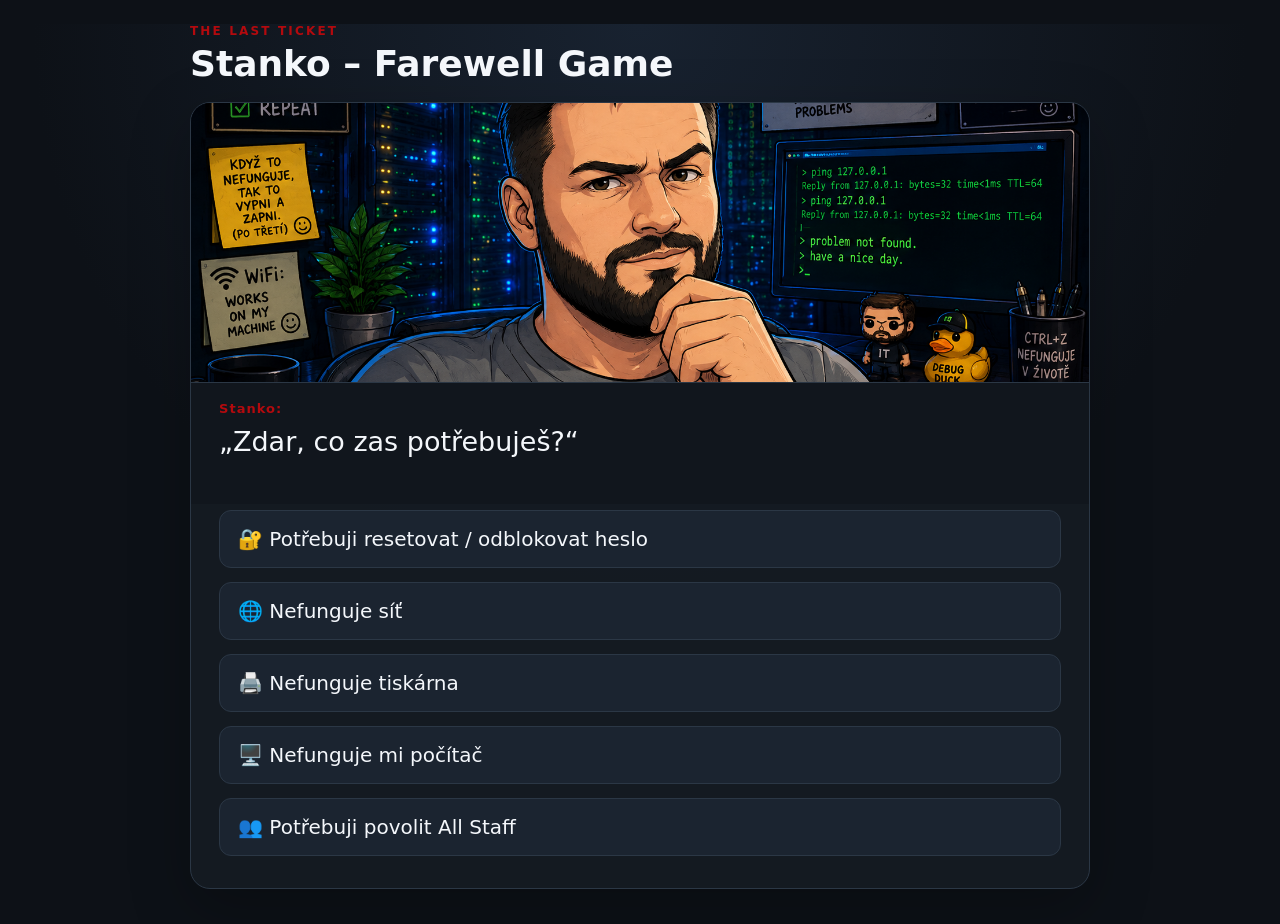
<file: index.html>
<!DOCTYPE html>
<html lang="cs">
<head>
  <meta charset="UTF-8" />
  <meta name="viewport" content="width=device-width, initial-scale=1.0" />
  <title>Stanko – Farewell Game</title>
  <link rel="stylesheet" href="style.css" />
</head>
<body>
  <main class="game-shell">
    <header class="topbar">
      <div>
        <div class="eyebrow">THE LAST TICKET</div>
        <h1>Stanko – Farewell Game</h1>
      </div>
      <button id="homeButton" class="ghost-button home-nav" type="button">Hlavní nabídka</button>
    </header>

    <section class="scene" aria-live="polite">
      <div class="character-placeholder" aria-label="Stanko">
        <img id="characterImage" src="assets/stanko-office.png" alt="Stanko" />
      </div>

      <div class="dialog-card">
        <div class="speaker">Stanko</div>
        <div id="dialogText" class="dialog-text"></div>
      </div>

      <div id="content" class="content"></div>
    </section>
  </main>

  <script src="game.js"></script>
</body>
</html>
</file>
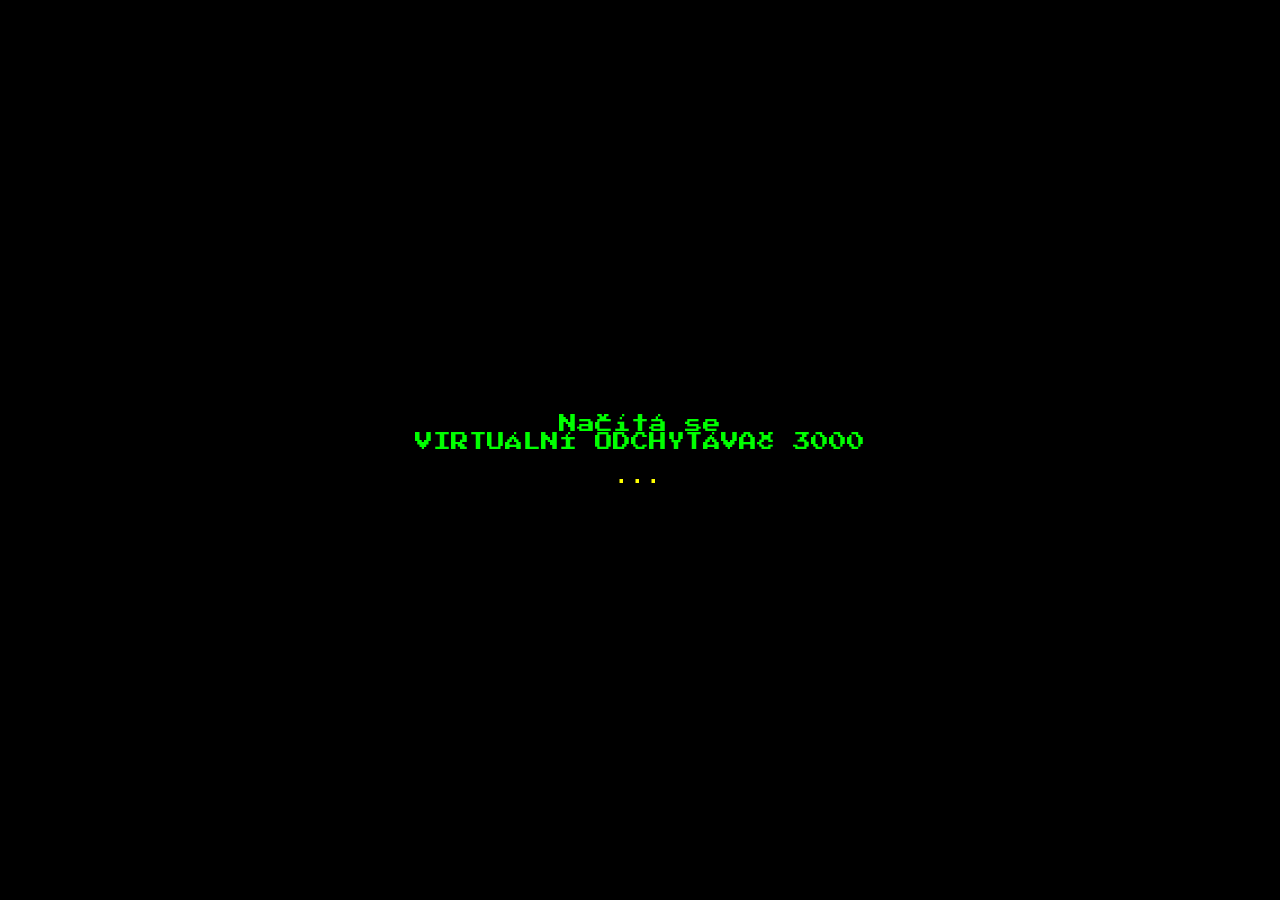
<file: bird-game/index.html>
<!DOCTYPE html>
<html lang="cs">
<head>
  <meta charset="UTF-8">
  <title>VIRTUÁLNÍ ODCHYTÁVAČ 3000</title>

  <!--  Font Press Start 2P -->
  <link href="https://fonts.googleapis.com/css2?family=Press+Start+2P&display=swap" rel="stylesheet">

  <style>
    body {
      margin: 0;
      background: black;
      overflow: hidden;
      display: flex;
      justify-content: center;
      align-items: center;
      height: 100vh;
      font-family: 'Press Start 2P', cursive;
      color: white;
    }

    /*  Načítací obrazovka */
    #loadingScreen {
      position: fixed;
      top: 0;
      left: 0;
      width: 100%;
      height: 100%;
      background: black;
      color: #0f0;
      display: flex;
      flex-direction: column;
      justify-content: center;
      align-items: center;
      font-size: 18px;
      text-align: center;
      z-index: 1000;
      animation: flicker 0.15s infinite alternate;
    }

    @keyframes flicker {
      0% { opacity: 1; }
      100% { opacity: 0.8; }
    }

    #loadingDots {
      margin-top: 20px;
      color: #ff0;
      font-size: 14px;
      letter-spacing: 2px;
      animation: blinkDots 1s infinite;
    }

    @keyframes blinkDots {
      0%, 100% { opacity: 0; }
      50% { opacity: 1; }
    }

    canvas {
      border: 4px solid #fff;
      display: none;
      background: url("background.png") no-repeat left center;
      background-size: cover;
    }

    #score {
      position: absolute;
      top: 10px;
      left: 10px;
      font-size: 20px;
    }

    #sendButton {
      position: absolute;
      top: 50%;
      left: 50%;
      transform: translate(-50%, -50%);
      padding: 20px 40px;
      font-size: 18px;
      background: #ff0;
      border: 3px solid #000;
      cursor: pointer;
      display: none;
      font-family: 'Press Start 2P', cursive;
      text-transform: uppercase;
      letter-spacing: 1px;
      box-shadow: 0 0 10px #ff0;
      transition: all 0.15s ease;
    }

    #sendButton:hover {
      transform: translate(-50%, -50%) scale(1.1);
      box-shadow: 0 0 20px #fff;
    }




    /*  Efekt fade-out při přechodu */
    .fade-out {
      animation: fadeOut 1s forwards;
    }

    @keyframes fadeOut {
      100% { opacity: 0; visibility: hidden; }
    }
  </style>
</head>
<body>
  <!--  Načítací obrazovka -->
  <div id="loadingScreen">
    <div>Načítá se<br>VIRTUÁLNÍ ODCHYTÁVAČ 3000</div>
    <div id="loadingDots">...</div>
  </div>

  <canvas id="gameCanvas" width="900" height="600"></canvas>
  <div id="score">Zachráněno: 0</div>
  <button id="sendButton">ÚSPĚŠNĚ DOKONČENO – VRÁTIT SE</button>

  <!-- Zvuky -->
  <audio id="hitSound" src="https://actions.google.com/sounds/v1/impacts/crash.ogg"></audio>
  <audio id="catchSound" src="https://actions.google.com/sounds/v1/cartoon/cartoon_boing.ogg"></audio>
  <audio id="flySound" src="https://actions.google.com/sounds/v1/ambiences/birds_chirping.ogg"></audio>
  <audio id="bootSound" src="https://actions.google.com/sounds/v1/cartoon/wood_plank_flicks.ogg"></audio>

  <script>
    const canvas = document.getElementById("gameCanvas");
    const ctx = canvas.getContext("2d");
    const scoreElement = document.getElementById("score");
    const sendButton = document.getElementById("sendButton");
    const hitSound = document.getElementById("hitSound");
    const catchSound = document.getElementById("catchSound");
    const flySound = document.getElementById("flySound");
    const bootSound = document.getElementById("bootSound");
    const loadingScreen = document.getElementById("loadingScreen");

    const handImg = new Image();
    handImg.src = "hand.png";
    const birdFlyImg = new Image();
    birdFlyImg.src = "bird_fly.png";
    const birdStunnedImg = new Image();
    birdStunnedImg.src = "bird_stunned.png";

    let birds = [];
    let hand = { x: canvas.width / 2 - 40, y: canvas.height - 80, width: 80, height: 80 };
    let score = 0;
    let gameOver = false;

    // Spuštění hry po "načítání"
    window.addEventListener("load", () => {
      bootSound.play();
      setTimeout(() => {
        loadingScreen.classList.add("fade-out");
        setTimeout(() => {
          loadingScreen.style.display = "none";
          canvas.style.display = "block";
          startGame();
        }, 1000);
      }, 3000);
    });

    function startGame() {
      setInterval(spawnBird, 2000);
      gameLoop();
    }

    function spawnBird() {
      if (gameOver) return;
      const fromLeft = Math.random() < 0.5;
      const y = Math.random() * (canvas.height - 200) + 50;
      const speed = 2 + Math.random() * 2;
      birds.push({
        x: fromLeft ? 0 : canvas.width,
        y,
        size: 40,
        speedX: fromLeft ? speed : -speed,
        state: "flying"
      });
    }

    function drawHand() {
      ctx.drawImage(handImg, hand.x, hand.y, hand.width, hand.height);
    }

    function drawBird(bird) {
      if (bird.state === "flying") {
        ctx.drawImage(birdFlyImg, bird.x - 20, bird.y - 20, bird.size, bird.size);
      } else if (bird.state === "stunned" || bird.state === "caught") {
        ctx.drawImage(birdStunnedImg, bird.x - 20, bird.y - 20, bird.size, bird.size);
      }
    }

    function updateBirds() {
      birds.forEach(bird => {
        if (bird.state === "flying") {
          bird.x += bird.speedX;

          // náhodné omráčení
          if (Math.random() < 0.002) {
            bird.state = "stunned";
            bird.speedX = 0;
            bird.fallOffset = (Math.random() - 0.5) * 4;
            bird.fallPhase = Math.random() * Math.PI * 2;
            hitSound.currentTime = 0;
            hitSound.play();
          }

          // náraz do kraje
          if ((bird.speedX < 0 && bird.x <= 160) || (bird.speedX > 0 && bird.x >= canvas.width - 160)) {
            bird.state = "stunned";
            bird.speedX = 0;
            bird.fallOffset = (Math.random() - 0.5) * 4;
            bird.fallPhase = Math.random() * Math.PI * 2;
            hitSound.currentTime = 0;
            hitSound.play();
          }

        } else if (bird.state === "stunned") {
          bird.y += 2;
          bird.x += bird.fallOffset + Math.sin(bird.fallPhase + bird.y / 20) * 0.5;

          if (
            bird.y + bird.size >= hand.y &&
            bird.x >= hand.x &&
            bird.x <= hand.x + hand.width
          ) {
            bird.state = "caught";
            score++;
            scoreElement.textContent = "Zachráněno: " + score;
            catchSound.currentTime = 0;
            catchSound.play();

            if (score >= 10) {
              sendButton.style.display = "block";
              gameOver = true;
            }
          }

          if (bird.y > canvas.height) {
            bird.state = "missed";
          }
        }
      });
    }

    function draw() {
      ctx.clearRect(0, 0, canvas.width, canvas.height);
      drawHand();
      birds.forEach(drawBird);
    }

    function gameLoop() {
      if (!gameOver) {
        updateBirds();
        draw();
        requestAnimationFrame(gameLoop);
      }
    }

    document.addEventListener("keydown", (e) => {
      if (e.key === "ArrowLeft" && hand.x > 0) hand.x -= 20;
      if (e.key === "ArrowRight" && hand.x + hand.width < canvas.width) hand.x += 20;
    });

    sendButton.addEventListener("click", () => {
      flySound.currentTime = 0;
      flySound.play();
      sendButton.disabled = true;
      sendButton.textContent = "ZAVÍRÁM OKNO...";
      setTimeout(() => {
        window.close();
      }, 250);
    });
  </script>
</body>
</html>
</file>
<file: style.css>
:root {
  font-family: Inter, ui-sans-serif, system-ui, -apple-system, BlinkMacSystemFont, "Segoe UI", sans-serif;
  color: #f4f7fb;
  background: #0d1117;
  --panel: #151b23;
  --panel-2: #1b2430;
  --border: #2b3745;
  --accent: #b30a0e;
  --button-accent: #6ee7b7;
  --muted: #99a7b7;
  --danger: #ff7b72;
}

* { box-sizing: border-box; }
body { margin: 0; min-height: 100vh; background: radial-gradient(circle at 50% 0%, #182230 0%, #0d1117 55%); }
button, textarea { font: inherit; }
button { cursor: pointer; }

.game-shell { width: min(900px, calc(100% - 32px)); margin: 24px auto; }
.topbar { display: flex; justify-content: space-between; gap: 16px; align-items: center; margin-bottom: 18px; }
.eyebrow { color: var(--accent); font-size: 12px; letter-spacing: .18em; font-weight: 700; }
h1 { margin: 5px 0 0; font-size: clamp(24px, 4vw, 36px); }

.scene { background: rgba(21,27,35,.94); border: 1px solid var(--border); border-radius: 20px; overflow: hidden; box-shadow: 0 20px 60px rgba(0,0,0,.25); }
.character-placeholder { display: block; background: linear-gradient(135deg, #111720, #202b39); border-bottom: 1px solid var(--border); overflow: hidden; }
#characterImage { display: block; width: 100%; height: auto; object-fit: contain; object-position: center; }


/* Only the main menu and detailed-printer form use a compact full-bleed image crop. */
.scene-home-compact .character-placeholder,
.scene-printer-detailed-compact .character-placeholder {
  height: 280px;
  display: flex;
  justify-content: center;
  align-items: center;
}

.scene-home-compact #characterImage,
.scene-printer-detailed-compact #characterImage {
  width: 100%;
  height: 100%;
  object-fit: cover;
  object-position: center 46%;
}

.dialog-card { padding: 18px 28px 12px; background: #11161d; }
.speaker { color: var(--accent); font-size: 13px; font-weight: 800; letter-spacing: .08em;  }
.dialog-text { font-size: clamp(20px, 2.45vw, 27px); line-height: 1.3; margin-top: 8px; min-height: 68px; }

.content { padding: 6px 28px 32px; }
.section-title { margin: 0 0 16px; font-size: 20px; }
.choice-grid { display: grid; gap: 12px; }
.main-choice-grid { margin-top: 0; gap: 14px; }
.choice { width: 100%; text-align: left; font-size: 20px; background: var(--panel-2); color: #f4f7fb; border: 1px solid var(--border); padding: 16px 18px; border-radius: 12px; transition: .15s ease; }
.choice:hover { transform: translateY(-1px); border-color: #5b748c; background: #223041; }

.ghost-button, .primary-button { border-radius: 10px; padding: 11px 16px; border: 1px solid var(--border); background: var(--panel-2); color: #fff; }
.primary-button { background: var(--button-accent); color: #0b1511; border-color: transparent; font-weight: 800; }
.primary-button:disabled { cursor: not-allowed; opacity: .42; }
.ghost-button:disabled { cursor: not-allowed; opacity: .42; }
.button-row { display: flex; gap: 10px; flex-wrap: wrap; margin-top: 18px; }

.note { color: var(--muted); font-size: 13px; margin-top: 7px; }
.thought { margin: 0 0 14px; padding: 12px 14px; border-left: 3px solid var(--accent); background: #10161d; color: #c9d2dc; }
textarea { width: 100%; min-height: 180px; resize: vertical; color: #fff; background: #0f141b; border: 1px solid var(--border); border-radius: 12px; padding: 14px; outline: none; }
textarea:focus { border-color: #5b748c; }
.counter { font-variant-numeric: tabular-nums; }

.timer-wrap { text-align: center; padding: 16px 0 6px; }
.timer { font-size: clamp(54px, 12vw, 96px); font-weight: 900; letter-spacing: .06em; font-variant-numeric: tabular-nums; }
.timer-label { color: var(--muted); }
.speed-card { background: #0f141b; border: 1px solid var(--border); border-radius: 14px; padding: 16px; margin-top: 10px; }
.speed-row { margin: 14px 0 20px; }
.speed-head { display: flex; justify-content: space-between; gap: 12px; font-weight: 700; }
.meter { height: 20px; margin-top: 8px; background: #0a0f15; border-radius: 999px; overflow: hidden; border: 1px solid #28333f; }
.meter > div { height: 100%; width: 0%; background: var(--accent); transition: width .08s linear; }
.speed-value { font-variant-numeric: tabular-nums; color: var(--accent); }
.large-expression { font-size: 43px; text-align: center; padding: 16px 0 20px; }
.life-priority-note { font-size: 15px; text-align: center; padding: 22px 0; }
.lock-message { color: var(--muted); }

@media (max-width: 700px) {
  .game-shell { width: min(100% - 18px, 1080px); margin: 9px auto; }
  .topbar { align-items: flex-start; }
  .ghost-button { padding: 9px 12px; }
  .dialog-card, .content { padding-left: 18px; padding-right: 18px; }
  .character-placeholder { min-height: 0; }
}

.home-nav.hidden { display: none; }
</file>
